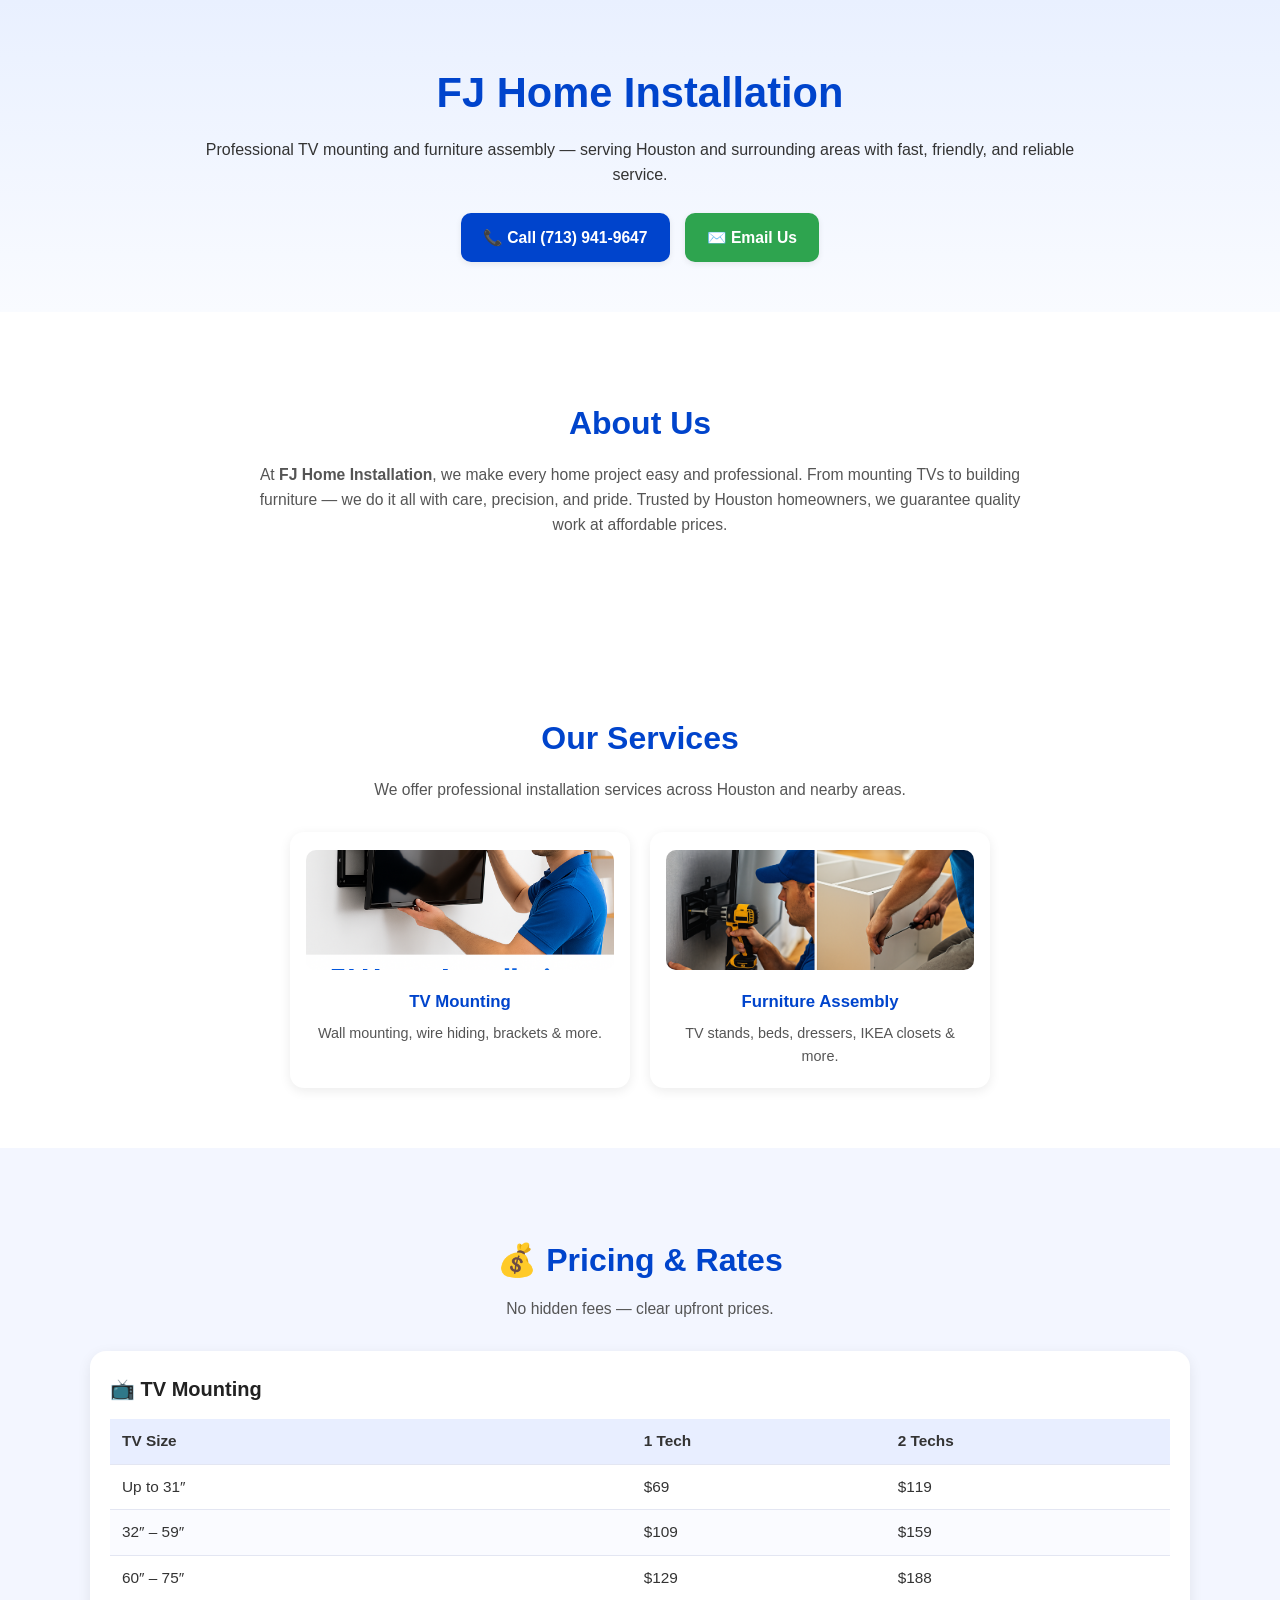
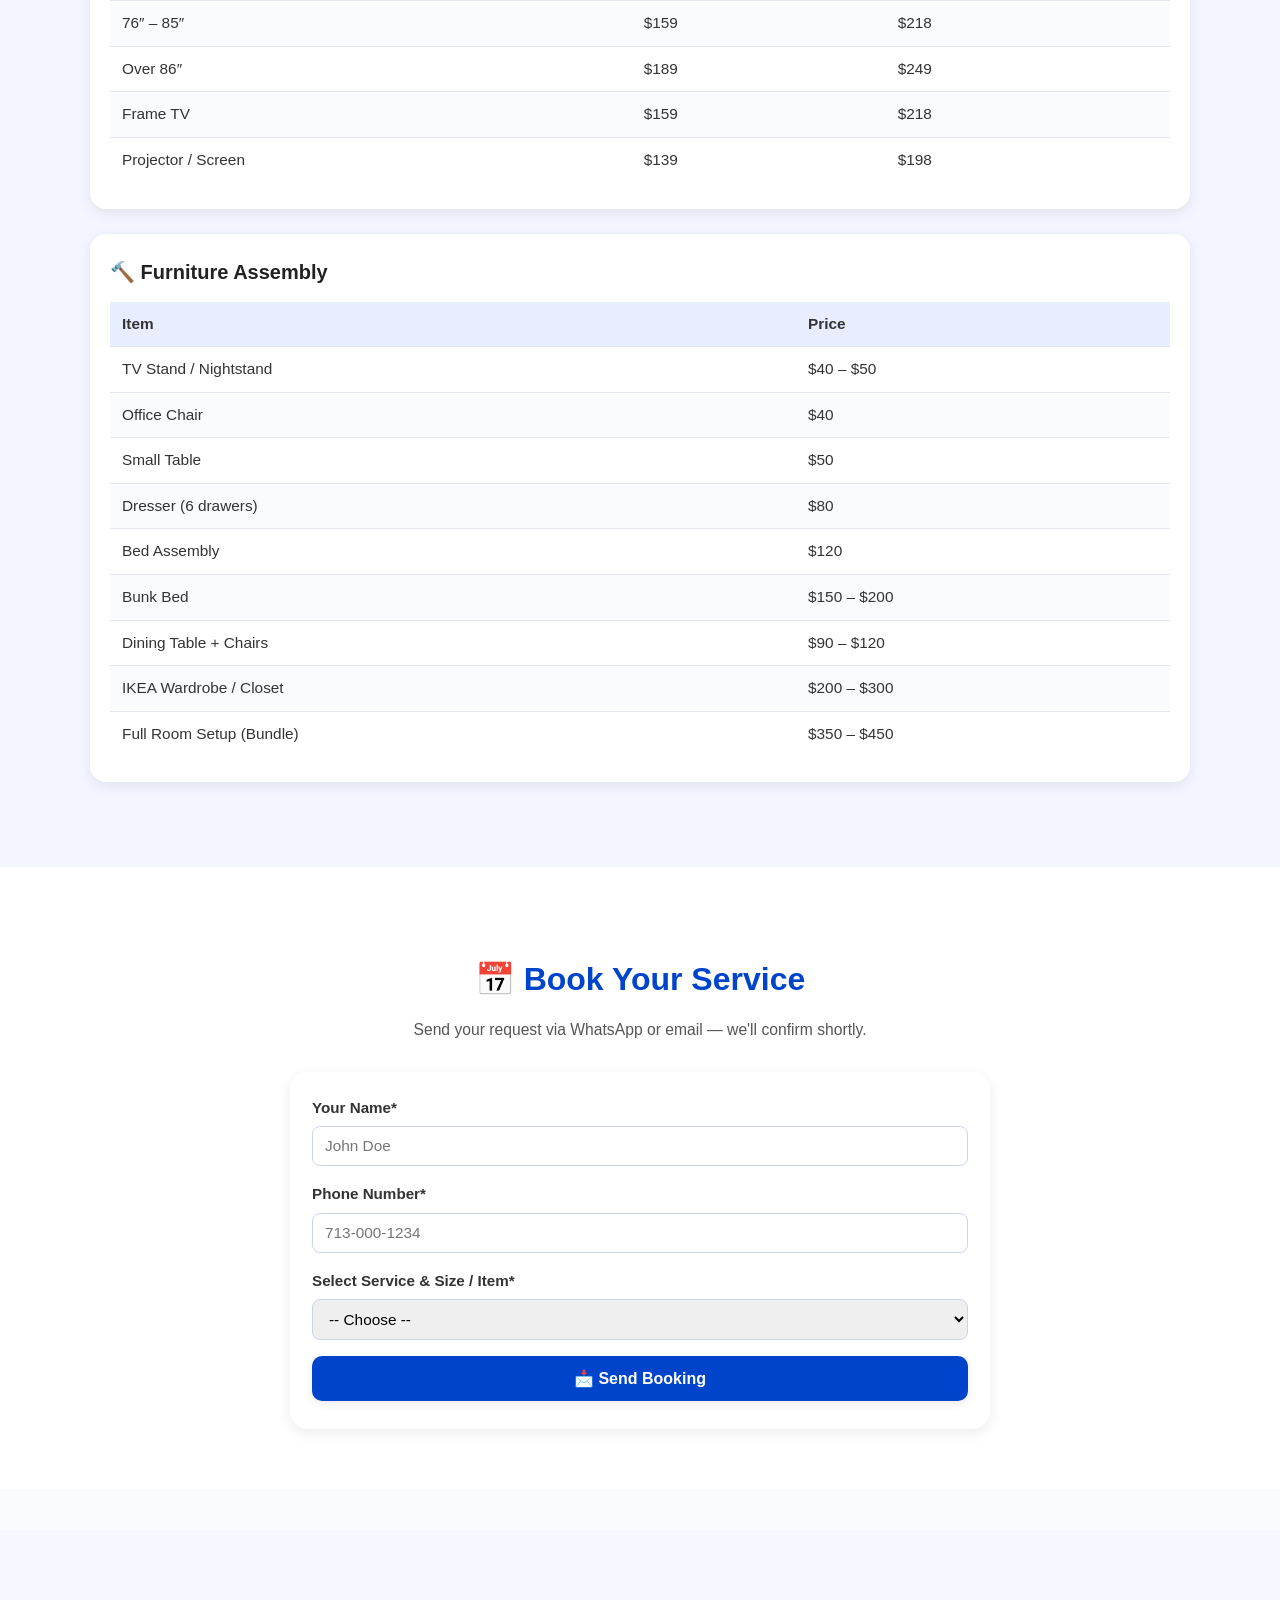
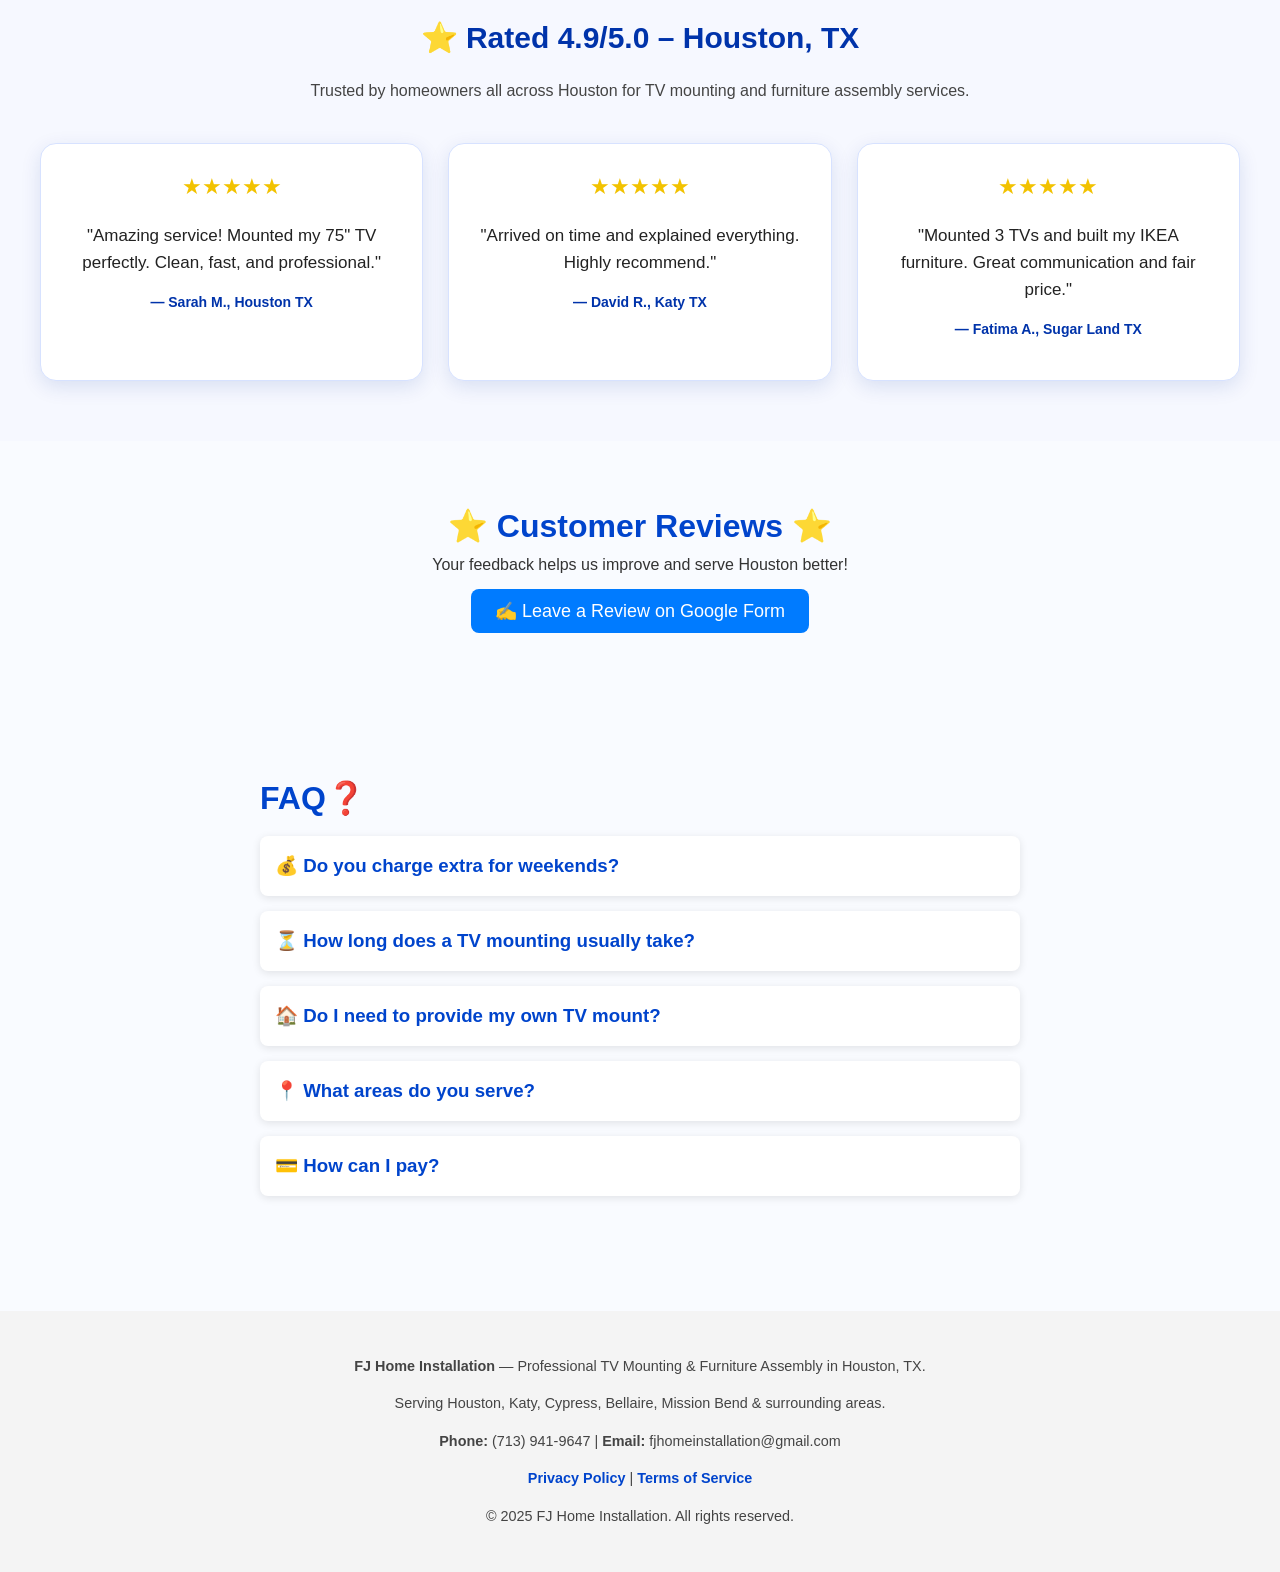
<file: index.html>
<!DOCTYPE html>
<html lang="en">
<head>
  <meta charset="UTF-8" />
  <meta name="viewport" content="width=device-width, initial-scale=1.0" />
  <title>FJ Home Installation | TV Mounting & Furniture Assembly in Houston TX</title>
  <meta name="description" content="Professional TV mounting and furniture assembly in Houston, Texas. Fast, reliable service — call (713) 941-9647.">
  <meta name="keywords" content="TV mounting Houston, IKEA furniture assembly, home installation Houston Texas, furniture assembly near me, TV mounting service TX">
  <meta name="author" content="FJ Home Installation">
  <meta name="robots" content="index, follow">
  <meta property="og:title" content="FJ Home Installation | Houston TX">
  <meta property="og:description" content="TV mounting & furniture assembly across Houston TX. Reliable & professional service. Call (713) 941-9647">
  <meta property="og:image" content="https://fjhomeinstallation.com/images/home-install-banner.png">
  <meta property="og:url" content="https://fjhomeinstallation.com">
  <meta property="og:type" content="website">
  <link rel="icon" type="image/png" href="images/home-install-banner.png">
  <link rel="stylesheet" href="style.css" />
  <script type="application/ld+json">
  {
    "@context": "https://schema.org",
    "@type": "LocalBusiness",
    "name": "FJ Home Installation",
    "image": "https://fjhomeinstallation.com/images/home-install-banner.png",
    "url": "https://fjhomeinstallation.com",
    "telephone": "+1-713-941-9647",
    "email": "fjhomeinstallation@gmail.com",
    "address": {
      "@type": "PostalAddress",
      "addressLocality": "Houston",
      "addressRegion": "TX",
      "addressCountry": "USA"
    },
    "priceRange": "$$",
    "openingHours": "Mo-Su 08:00-20:00"
  }
  </script>
  <script async src="https://www.googletagmanager.com/gtag/js?id=AW-17759523732"></script>
  <script>
    window.dataLayer = window.dataLayer || [];
    function gtag(){dataLayer.push(arguments);}
    gtag('js', new Date());
    gtag('config', 'AW-17759523732');
  </script>
</head>
<body>

  <header>
    <h1>FJ Home Installation</h1>
    <p class="tagline">Professional TV mounting and furniture assembly — serving Houston and surrounding areas with fast, friendly, and reliable service.</p>
    <div class="btn-container">
      <a href="tel:17139419647" class="btn primary">&#128222; Call (713) 941-9647</a>
      <a href="mailto:fjhomeinstallation@gmail.com" class="btn secondary">&#9993;&#65039; Email Us</a>
    </div>
  </header>

  <section id="about">
    <h2>About Us</h2>
    <p class="sub">At <strong>FJ Home Installation</strong>, we make every home project easy and professional. From mounting TVs to building furniture — we do it all with care, precision, and pride. Trusted by Houston homeowners, we guarantee quality work at affordable prices.</p>
  </section>

  <section id="services">
    <h2>Our Services</h2>
    <p class="sub">We offer professional installation services across Houston and nearby areas.</p>
    <div class="services-grid" style="grid-template-columns: repeat(2, minmax(0, 340px)); justify-content: center;">
      <div class="card">
        <img src="images/tv-mounting.png" alt="TV mounting service">
        <h3>TV Mounting</h3>
        <p>Wall mounting, wire hiding, brackets &amp; more.</p>
      </div>
      <div class="card">
        <img src="images/home-install-services.png" alt="Furniture assembly service">
        <h3>Furniture Assembly</h3>
        <p>TV stands, beds, dressers, IKEA closets &amp; more.</p>
      </div>
    </div>
  </section>

  <section id="pricing">
    <h2>&#128176; Pricing &amp; Rates</h2>
    <p class="sub">No hidden fees — clear upfront prices.</p>
    <div class="price-box">
      <h3>&#128250; TV Mounting</h3>
      <table>
        <thead><tr><th>TV Size</th><th>1 Tech</th><th>2 Techs</th></tr></thead>
        <tbody>
          <tr><td>Up to 31&#8243;</td><td>$69</td><td>$119</td></tr>
          <tr><td>32&#8243; &#8211; 59&#8243;</td><td>$109</td><td>$159</td></tr>
          <tr><td>60&#8243; &#8211; 75&#8243;</td><td>$129</td><td>$188</td></tr>
          <tr><td>76&#8243; &#8211; 85&#8243;</td><td>$159</td><td>$218</td></tr>
          <tr><td>Over 86&#8243;</td><td>$189</td><td>$249</td></tr>
          <tr><td>Frame TV</td><td>$159</td><td>$218</td></tr>
          <tr><td>Projector / Screen</td><td>$139</td><td>$198</td></tr>
        </tbody>
      </table>
    </div>
    <div class="price-box">
      <h3>&#128296; Furniture Assembly</h3>
      <table>
        <thead><tr><th>Item</th><th>Price</th></tr></thead>
        <tbody>
          <tr><td>TV Stand / Nightstand</td><td>$40 &#8211; $50</td></tr>
          <tr><td>Office Chair</td><td>$40</td></tr>
          <tr><td>Small Table</td><td>$50</td></tr>
          <tr><td>Dresser (6 drawers)</td><td>$80</td></tr>
          <tr><td>Bed Assembly</td><td>$120</td></tr>
          <tr><td>Bunk Bed</td><td>$150 &#8211; $200</td></tr>
          <tr><td>Dining Table + Chairs</td><td>$90 &#8211; $120</td></tr>
          <tr><td>IKEA Wardrobe / Closet</td><td>$200 &#8211; $300</td></tr>
          <tr><td>Full Room Setup (Bundle)</td><td>$350 &#8211; $450</td></tr>
        </tbody>
      </table>
    </div>
  </section>

  <section id="booking">
    <h2>&#128197; Book Your Service</h2>
    <p class="sub">Send your request via WhatsApp or email — we'll confirm shortly.</p>
    <div class="booking-card">
      <form onsubmit="sendBooking(event)">
        <div class="form-group">
          <label for="name">Your Name*</label>
          <input type="text" id="name" required placeholder="John Doe">
        </div>
        <div class="form-group">
          <label for="phoneNum">Phone Number*</label>
          <input type="tel" id="phoneNum" required placeholder="713-000-1234">
        </div>
        <div class="form-group">
          <label for="service">Select Service &amp; Size / Item*</label>
          <select id="service" required>
            <option value="">-- Choose --</option>
            <optgroup label="TV Mounting">
              <option value="TV Mounting | Up to 31 inch">TV Mounting – Up to 31"</option>
              <option value="TV Mounting | 32 to 59 inch">TV Mounting – 32" to 59"</option>
              <option value="TV Mounting | 60 to 75 inch">TV Mounting – 60" to 75"</option>
              <option value="TV Mounting | 76 to 85 inch">TV Mounting – 76" to 85"</option>
              <option value="TV Mounting | Over 86 inch">TV Mounting – Over 86"</option>
              <option value="TV Mounting | Frame TV">TV Mounting – Frame TV</option>
              <option value="TV Mounting | Projector / Screen">TV Mounting – Projector / Screen</option>
            </optgroup>
            <optgroup label="Furniture Assembly">
              <option value="Furniture Assembly | TV Stand / Nightstand">Furniture – TV Stand / Nightstand</option>
              <option value="Furniture Assembly | Office Chair">Furniture – Office Chair</option>
              <option value="Furniture Assembly | Small Table">Furniture – Small Table</option>
              <option value="Furniture Assembly | Dresser 6 drawers">Furniture – Dresser (6 drawers)</option>
              <option value="Furniture Assembly | Bed Assembly">Furniture – Bed Assembly</option>
              <option value="Furniture Assembly | Bunk Bed">Furniture – Bunk Bed</option>
              <option value="Furniture Assembly | Dining Table and Chairs">Furniture – Dining Table + Chairs</option>
              <option value="Furniture Assembly | IKEA Wardrobe / Closet">Furniture – IKEA Wardrobe / Closet</option>
              <option value="Furniture Assembly | Full Room Setup Bundle">Furniture – Full Room Setup (Bundle)</option>
            </optgroup>
          </select>
        </div>
        <div class="form-group" id="tech-group" style="display:none;">
          <label for="tech">Number of Techs*</label>
          <select id="tech">
            <option value="">-- Choose --</option>
            <option value="1 Tech (you help)">1 Tech (you help)</option>
            <option value="2 Techs (full service)">2 Techs (full service)</option>
          </select>
        </div>
        <button type="submit" class="btn-book">&#128233; Send Booking</button>
      </form>
    </div>
  </section>

  <section id="reviews-cards" class="reviews-cards-section">
    <div class="reviews-header">
      <h2>&#11088; Rated 4.9/5.0 &#8211; Houston, TX</h2>
      <p>Trusted by homeowners all across Houston for TV mounting and furniture assembly services.</p>
    </div>
    <div class="reviews-container">
      <div class="review-card">
        <div class="stars">&#9733;&#9733;&#9733;&#9733;&#9733;</div>
        <p class="review-text">"Amazing service! Mounted my 75" TV perfectly. Clean, fast, and professional."</p>
        <p class="review-name">&#8212; Sarah M., Houston TX</p>
      </div>
      <div class="review-card">
        <div class="stars">&#9733;&#9733;&#9733;&#9733;&#9733;</div>
        <p class="review-text">"Arrived on time and explained everything. Highly recommend."</p>
        <p class="review-name">&#8212; David R., Katy TX</p>
      </div>
      <div class="review-card">
        <div class="stars">&#9733;&#9733;&#9733;&#9733;&#9733;</div>
        <p class="review-text">"Mounted 3 TVs and built my IKEA furniture. Great communication and fair price."</p>
        <p class="review-name">&#8212; Fatima A., Sugar Land TX</p>
      </div>
    </div>
  </section>

  <section id="reviews" class="reviews-section">
    <h2>&#11088; Customer Reviews &#11088;</h2>
    <p class="reviews-desc">Your feedback helps us improve and serve Houston better!</p>
    <a href="https://docs.google.com/forms/d/e/1FAIpQLSe9zt8FLrPhoZqzOB39yl7vXZ_t0n6Ue8OZa03GRSnGdDCLHA/viewform" target="_blank" class="review-btn">&#9997;&#65039; Leave a Review on Google Form</a>
  </section>

  <section id="faq">
    <h2>FAQ&#10067;</h2>
    <div class="faq-item">
      <h3>&#128176; Do you charge extra for weekends?</h3>
      <p>No, our rates stay the same on weekends — unless it's an emergency job.</p>
    </div>
    <div class="faq-item">
      <h3>&#9203; How long does a TV mounting usually take?</h3>
      <p>Most jobs take 45&#8211;90 minutes depending on size and wall type.</p>
    </div>
    <div class="faq-item">
      <h3>&#127968; Do I need to provide my own TV mount?</h3>
      <p>You can provide your own mount or we can bring one for an additional cost.</p>
    </div>
    <div class="faq-item">
      <h3>&#128205; What areas do you serve?</h3>
      <p>We serve Houston and all nearby areas within 50 miles.</p>
    </div>
    <div class="faq-item">
      <h3>&#128179; How can I pay?</h3>
      <p>Payment is collected after the job is completed.</p>
    </div>
  </section>

  <footer style="background:#f4f4f4; padding:30px; text-align:center; margin-top:40px;">
    <p><strong>FJ Home Installation</strong> &#8212; Professional TV Mounting &amp; Furniture Assembly in Houston, TX.</p>
    <p>Serving Houston, Katy, Cypress, Bellaire, Mission Bend &amp; surrounding areas.</p>
    <p><strong>Phone:</strong> (713) 941-9647 | <strong>Email:</strong> fjhomeinstallation@gmail.com</p>
    <p><a href="privacy.html">Privacy Policy</a> | <a href="terms.html">Terms of Service</a></p>
    <p>&#169; 2025 FJ Home Installation. All rights reserved.</p>
  </footer>

  <script>
    var serviceSelect = document.getElementById("service");
    var techGroup = document.getElementById("tech-group");
    var techSelect = document.getElementById("tech");

    serviceSelect.addEventListener("change", function() {
      var val = this.value;
      if (val.indexOf("TV Mounting") === 0) {
        techGroup.style.display = "block";
        techSelect.required = true;
      } else {
        techGroup.style.display = "none";
        techSelect.required = false;
        techSelect.value = "";
      }
    });

    function sendBooking(event) {
      event.preventDefault();
      var name = document.getElementById("name").value.trim();
      var phone = document.getElementById("phoneNum").value.trim();
      var service = serviceSelect.value;
      var tech = techSelect.value;

      if (!name || !phone || !service) {
        alert("Please fill all required fields.");
        return;
      }
      if (service.indexOf("TV Mounting") === 0 && !tech) {
        alert("Please choose number of techs for TV Mounting.");
        return;
      }

      var msg = "Booking Request from FJ Home Installation website:%0A";
      msg += "Name: " + name + "%0A";
      msg += "Phone: " + phone + "%0A";
      msg += "Service: " + service + "%0A";
      if (tech) { msg += "Techs: " + tech + "%0A"; }

      var waURL = "https://api.whatsapp.com/send?phone=17139419647&text=" + msg;
      window.open(waURL, "_blank");
    }

    document.querySelectorAll(".faq-item h3").forEach(function(item) {
      item.addEventListener("click", function() {
        var p = item.nextElementSibling;
        p.style.display = (p.style.display === "block") ? "none" : "block";
      });
    });
  </script>
</body>
</html>
</file>
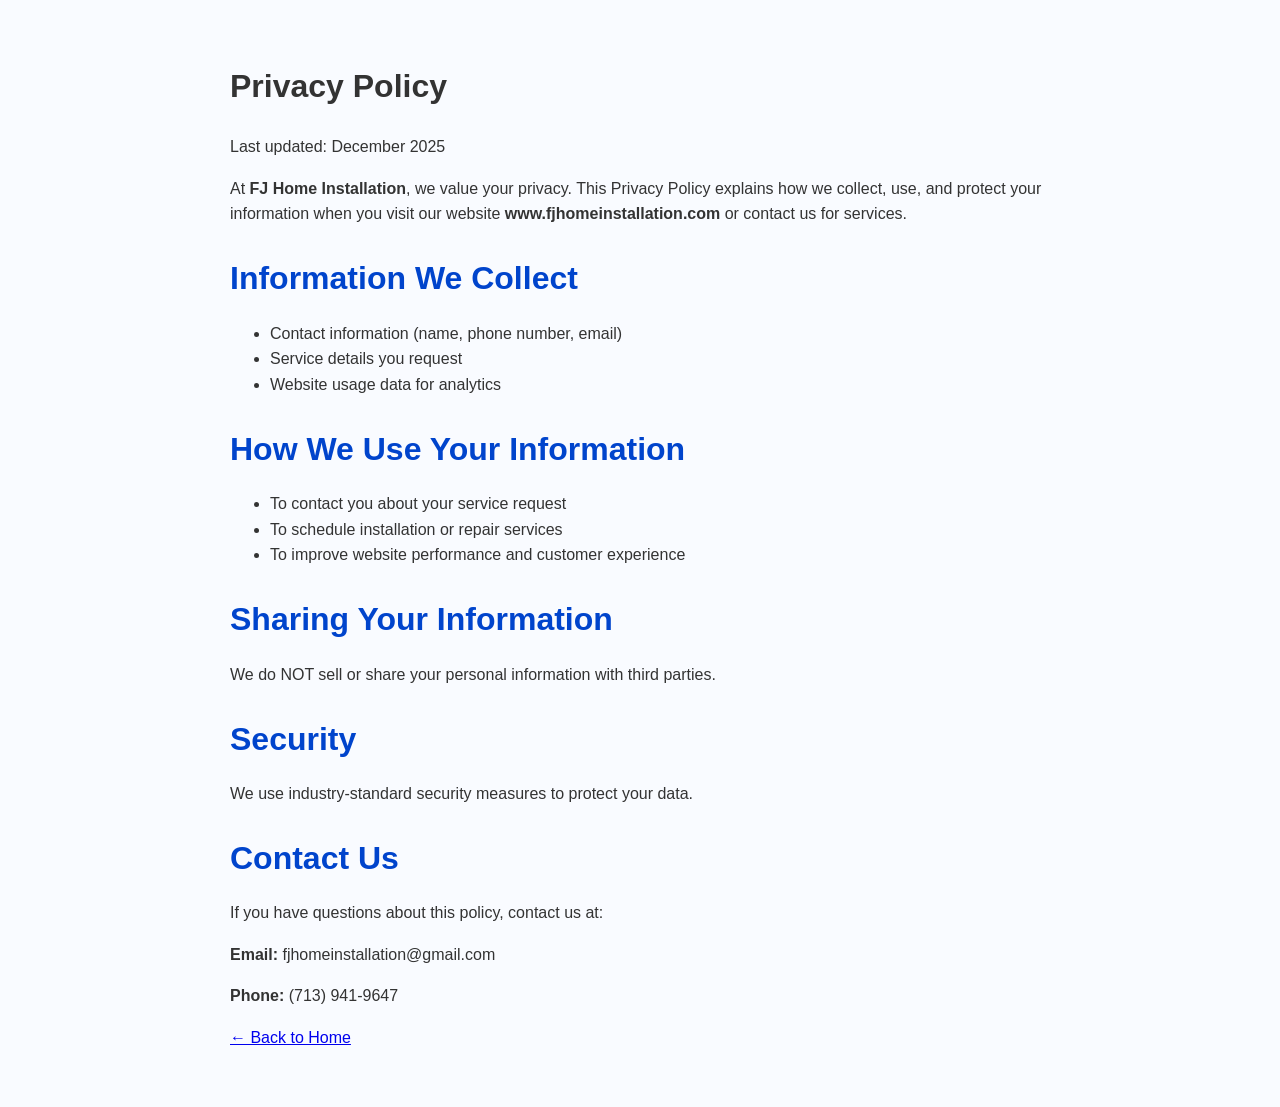
<file: privacy.html>
<!DOCTYPE html>
<html lang="en">
<head>
    <meta charset="UTF-8" />
    <meta name="viewport" content="width=device-width, initial-scale=1.0" />
    <title>Privacy Policy – FJ Home Installation</title>
    <link rel="stylesheet" href="style.css" />
</head>

<body>
    <div class="container" style="padding: 40px; max-width: 900px; margin: auto;">
        <h1>Privacy Policy</h1>
        <p>Last updated: December 2025</p>

        <p>
            At <strong>FJ Home Installation</strong>, we value your privacy. This Privacy Policy explains how 
            we collect, use, and protect your information when you visit our website 
            <strong>www.fjhomeinstallation.com</strong> or contact us for services.
        </p>

        <h2>Information We Collect</h2>
        <ul>
            <li>Contact information (name, phone number, email)</li>
            <li>Service details you request</li>
            <li>Website usage data for analytics</li>
        </ul>

        <h2>How We Use Your Information</h2>
        <ul>
            <li>To contact you about your service request</li>
            <li>To schedule installation or repair services</li>
            <li>To improve website performance and customer experience</li>
        </ul>

        <h2>Sharing Your Information</h2>
        <p>We do NOT sell or share your personal information with third parties.</p>

        <h2>Security</h2>
        <p>We use industry-standard security measures to protect your data.</p>

        <h2>Contact Us</h2>
        <p>If you have questions about this policy, contact us at:</p>
        <p><strong>Email:</strong> fjhomeinstallation@gmail.com</p>
        <p><strong>Phone:</strong> (713) 941-9647</p>

        <p><a href="index.html">← Back to Home</a></p>
    </div>
</body>
</html>
</file>
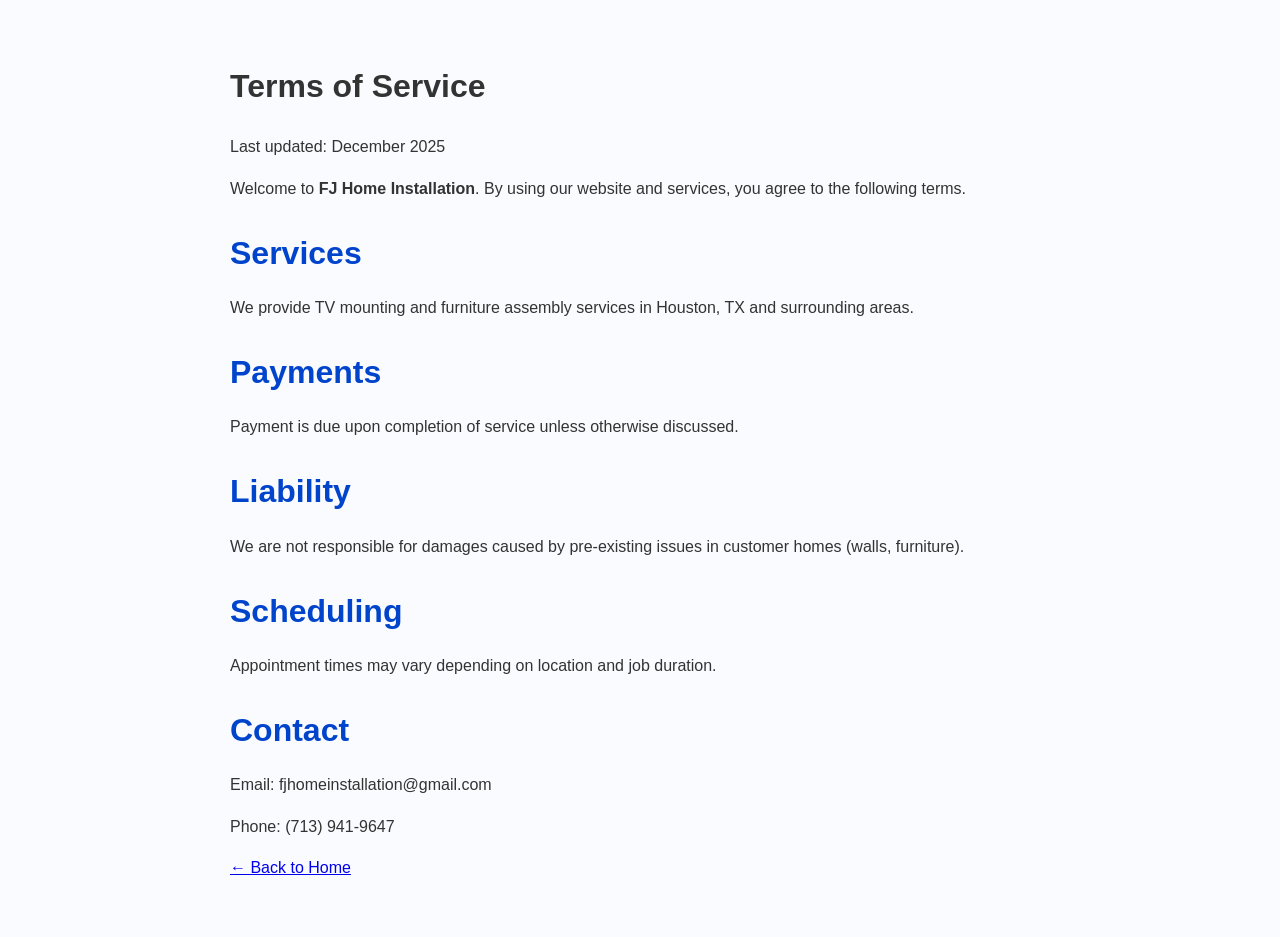
<file: terms.html>
<!DOCTYPE html>
<html lang="en">
<head>
    <meta charset="UTF-8" />
    <meta name="viewport" content="width=device-width, initial-scale=1.0" />
    <title>Terms of Service – FJ Home Installation</title>
    <link rel="stylesheet" href="style.css" />
</head>
<body>
    <div class="container" style="padding: 40px; max-width: 900px; margin: auto;">
        <h1>Terms of Service</h1>
        <p>Last updated: December 2025</p>
        <p>Welcome to <strong>FJ Home Installation</strong>. By using our website and services, you agree to the following terms.</p>
        <h2>Services</h2>
        <p>
            We provide TV mounting and furniture assembly services in Houston, TX and surrounding areas.
        </p>
        <h2>Payments</h2>
        <p>
            Payment is due upon completion of service unless otherwise discussed.
        </p>
        <h2>Liability</h2>
        <p>
            We are not responsible for damages caused by pre-existing issues in customer homes (walls, furniture).
        </p>
        <h2>Scheduling</h2>
        <p>
            Appointment times may vary depending on location and job duration.
        </p>
        <h2>Contact</h2>
        <p>Email: fjhomeinstallation@gmail.com</p>
        <p>Phone: (713) 941-9647</p>
        <p><a href="index.html">← Back to Home</a></p>
    </div>
</body>
</html>
</file>
<file: style.css>
/* GLOBAL */
:root {
  --brand: #0044cc;
  --brand-dark: #003499;
  --accent: #2ea44f;
  --bg: #f9fbff;
  --bg-section: #f3f6ff;
  --text: #333;
  --card-bg: #ffffff;
  --shadow: rgba(0, 0, 0, 0.08);
}

*,
*::before,
*::after {
  box-sizing: border-box;
}

body {
  font-family: "Segoe UI", Tahoma, sans-serif;
  margin: 0;
  background: var(--bg);
  color: var(--text);
  line-height: 1.6;
}

/* HEADER */
header {
  text-align: center;
  padding: 60px 20px 50px;
  background: linear-gradient(180deg, #e9f0ff, #f9fbff);
}

header h1 {
  margin: 0 0 10px;
  font-size: 2.6rem;
  color: var(--brand);
}

header .tagline {
  max-width: 900px;
  margin: 0 auto 25px;
  font-size: 1rem;
}

.btn-container {
  display: flex;
  justify-content: center;
  gap: 15px;
  flex-wrap: wrap;
}

/* BUTTONS */
.btn {
  display: inline-block;
  padding: 12px 22px;
  border-radius: 10px;
  text-decoration: none;
  font-weight: 600;
  font-size: 0.98rem;
  transition: background 0.2s ease, transform 0.1s ease, box-shadow 0.1s ease;
  box-shadow: 0 2px 6px var(--shadow);
}

.btn.primary {
  background: var(--brand);
  color: #ffffff;
}

.btn.secondary {
  background: var(--accent);
  color: #ffffff;
}

.btn:hover {
  transform: translateY(-1px);
  box-shadow: 0 4px 10px var(--shadow);
}

.btn.primary:hover {
  background: var(--brand-dark);
}

.btn.secondary:hover {
  background: #24823b;
}

/* SECTIONS */
section {
  padding: 60px 20px;
  text-align: center;
}

h2 {
  color: var(--brand);
  margin-bottom: 12px;
  font-size: 2rem;
}

.sub {
  max-width: 780px;
  margin: 0 auto 30px;
  font-size: 0.98rem;
  color: #555;
}

/* ABOUT */
#about {
  background: #ffffff;
}

/* SERVICES */
#services {
  background: #ffffff;
}

.services-grid {
  display: grid;
  grid-template-columns: repeat(4, minmax(0, 1fr));
  gap: 20px;
  max-width: 1100px;
  margin: 25px auto 0;
}

.card {
  background: var(--card-bg);
  border-radius: 14px;
  padding: 18px 16px 20px;
  box-shadow: 0 3px 12px var(--shadow);
  text-align: center;
  transition: transform 0.15s ease, box-shadow 0.15s ease;
}

.card img {
  width: 100%;
  max-height: 120px;
  object-fit: cover;
  border-radius: 10px;
  margin-bottom: 12px;
}

.card h3 {
  margin: 0 0 6px;
  color: var(--brand);
  font-size: 1.05rem;
}

.card p {
  margin: 0;
  font-size: 0.9rem;
  color: #555;
}

.card:hover {
  transform: translateY(-4px);
  box-shadow: 0 6px 18px var(--shadow);
}

/* PRICING */
#pricing {
  background: var(--bg-section);
}

#pricing h2 {
  margin-bottom: 10px;
}

.price-box {
  background: var(--card-bg);
  max-width: 1100px;
  margin: 25px auto;
  padding: 22px 20px 26px;
  border-radius: 16px;
  box-shadow: 0 4px 14px var(--shadow);
  text-align: left;
}

.price-box h3 {
  margin: 0 0 14px;
  font-size: 1.25rem;
  color: #222;
}

.price-box table {
  width: 100%;
  border-collapse: collapse;
  font-size: 0.96rem;
}

.price-box th,
.price-box td {
  padding: 10px 12px;
  border-bottom: 1px solid #e3e6f2;
}

.price-box thead th {
  background: #e8eeff;
  font-weight: 700;
}

.price-box tbody tr:nth-child(even) {
  background: #fafbff;
}

.price-box tbody tr:last-child td {
  border-bottom: none;
}

/* BOOKING */
#booking {
  background: #ffffff;
}

.booking-card {
  max-width: 700px;
  margin: 0 auto;
  background: var(--card-bg);
  padding: 24px 22px 28px;
  border-radius: 18px;
  box-shadow: 0 4px 14px var(--shadow);
  text-align: left;
}

.booking-card form {
  width: 100%;
}

.form-group {
  margin-bottom: 16px;
}

.form-group label {
  display: block;
  font-size: 0.95rem;
  font-weight: 600;
  margin-bottom: 6px;
}

.form-group input,
.form-group select {
  width: 100%;
  padding: 10px 12px;
  border-radius: 8px;
  border: 1px solid #ccd4ea;
  font-size: 0.96rem;
  font-family: inherit;
  outline: none;
  transition: border-color 0.15s ease, box-shadow 0.15s ease;
}

.form-group input:focus,
.form-group select:focus {
  border-color: var(--brand);
  box-shadow: 0 0 0 2px rgba(0, 68, 204, 0.15);
}

.btn-book {
  width: 100%;
  border: none;
  border-radius: 10px;
  padding: 13px 20px;
  background: var(--brand);
  color: #ffffff;
  font-weight: 600;
  font-size: 1rem;
  cursor: pointer;
  box-shadow: 0 3px 10px var(--shadow);
  transition: background 0.15s ease, transform 0.1s ease, box-shadow 0.1s ease;
}

.btn-book:hover {
  background: var(--brand-dark);
  transform: translateY(-1px);
  box-shadow: 0 5px 14px var(--shadow);
}

/* FOOTER */
footer {
  background: #eef3ff;
  text-align: center;
  padding: 26px 16px 22px;
  font-size: 0.9rem;
  color: #444;
}

footer a {
  color: var(--brand);
  font-weight: 600;
  text-decoration: none;
}

footer a:hover {
  text-decoration: underline;
}

/* RESPONSIVE */
@media (max-width: 1024px) {
  .services-grid {
    grid-template-columns: repeat(2, minmax(0, 1fr));
  }

  .price-box {
    margin: 18px 12px;
  }

  .booking-card {
    margin: 0 12px;
  }
}

@media (max-width: 640px) {
  header {
    padding: 40px 16px 32px;
  }

  header h1 {
    font-size: 2.1rem;
  }

  .services-grid {
    grid-template-columns: 1fr;
  }

  section {
    padding: 40px 16px;
  }

  .price-box {
    padding: 18px 15px 22px;
  }

  .booking-card {
    padding: 18px 15px 22px;
  }
}
/* FAQ Section */
#faq {
  padding: 60px 20px;
  max-width: 800px;
  margin: auto;
  text-align: left;
}

.faq-item {
  background: #fff;
  padding: 15px;
  margin-bottom: 15px;
  border-radius: 8px;
  box-shadow: 0 2px 8px rgba(0,0,0,0.1);
}

.faq-item h3 {
  margin: 0;
  color: var(--brand);
  cursor: pointer;
}

.faq-item p {
  margin-top: 8px;
  display: none;     /* Hidden until clicked */
}
.review-section {
    text-align: center;
    padding: 40px 20px;
    background: #f8f9ff;
}

.review-section h2 {
    font-size: 28px;
    color: #0044cc;
    margin-bottom: 10px;
}

.review-section p {
    font-size: 16px;
    color: #555;
    margin-bottom: 20px;
}

.review-btn {
    background: #007bff;
    color: white;
    padding: 12px 24px;
    text-decoration: none;
    border-radius: 8px;
    font-size: 18px;
    transition: 0.3s ease;
}

.review-btn:hover {
    background: #0056b3;
}

/* Google Form Embed Styling */
.reviews-section iframe {
  max-width: 800px;
  width: 100%;
  border-radius: 8px;
  box-shadow: 0 4px 12px rgba(0,0,0,0.15);
}

/* ⭐ Luxury Blue Review Cards (v2 fixed) */
.reviews-cards-section {
    background: #f6f8ff;
    padding: 60px 20px;
    text-align: center;
    margin-top: 40px;
}

.reviews-cards-section .reviews-header h2 {
    font-size: 30px;
    color: #0033aa;
    font-weight: bold;
    margin-bottom: 10px;
}

.reviews-cards-section .reviews-header p {
    font-size: 16px;
    color: #444;
    margin-bottom: 40px;
}

.reviews-cards-section .reviews-container {
    display: grid;
    grid-template-columns: repeat(auto-fit, minmax(280px, 1fr));
    gap: 25px;
    padding: 0 20px;
}

.reviews-cards-section .review-card {
    background: white;
    padding: 25px;
    border-radius: 16px;
    box-shadow: 0 6px 20px rgba(0, 50, 150, 0.12);
    border: 1px solid #d7e2ff;
    transition: 0.3s ease;
}

.reviews-cards-section .review-card:hover {
    transform: translateY(-5px);
}

.reviews-cards-section .stars {
    font-size: 22px;
    color: #f2c200;
    margin-bottom: 12px;
}

.reviews-cards-section .review-text {
    font-size: 17px;
    color: #222;
    margin-bottom: 15px;
}

.reviews-cards-section .review-name {
    font-size: 14px;
    color: #0033aa;
    font-weight: bold;
}

#reviews h2,
#reviews p {
    text-align: center !important;
    margin: 0 auto;
}

/* Fix Customer Reviews alignment */
#reviews {
    text-align: center !important;
}

#reviews p {
    text-align: center !important;
    margin-left: auto;
    margin-right: auto;
}

.reviews-desc {
    display: block;
    text-align: center !important;
    width: 100%;
    margin: 0 auto 20px auto !important;
}

.reviews-section p {
    max-width: 600px;
    margin: 0 auto 20px auto !important;
    text-align: center !important;
}
</file>
